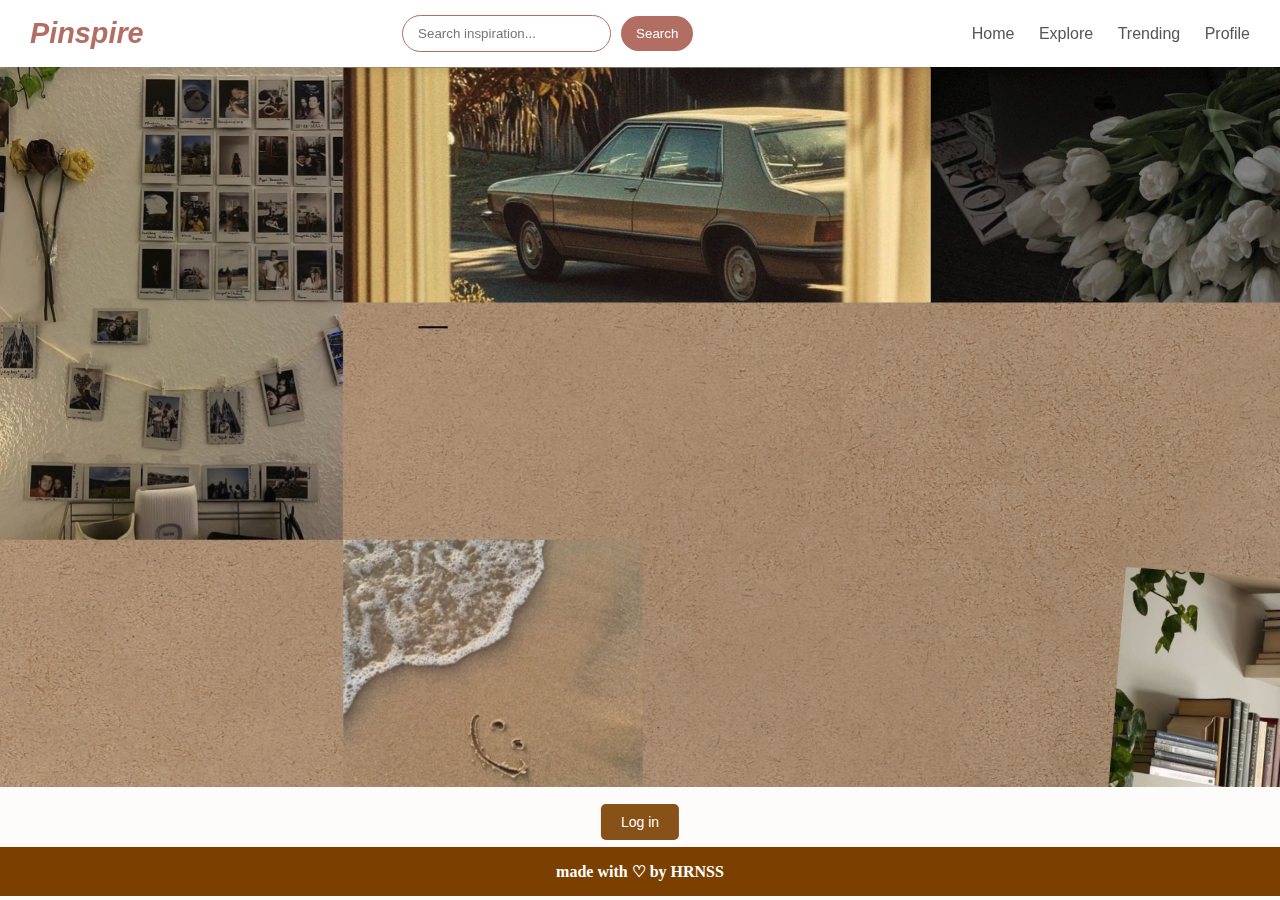
<file: index.html>
<!DOCTYPE html>
<html lang="en">
<head>
  <meta charset="UTF-8" />
  <meta name="viewport" content="width=device-width, initial-scale=1.0"/>
  <title>Pinspire - Welcome</title>
  <link rel="stylesheet" href="style.css"/>
</head>
<body>

  <header>
    <div class="navbar">
      <div id="nav1"><i>Pinspire</i></div>

      <!-- Search Form -->
      <form class="search-form" id="searchForm">
  <input
    type="text"
    name="query"
    id="searchInput"
    placeholder="Search inspiration..."
    class="search-box"
    required
  />
  <button type="submit" class="search-btn">Search</button>
</form>
      <!-- Nav links -->
      <nav class="nav-links">
        <a href="home.html">Home</a>
        <a href="explore.html">Explore</a>
        <a href="trending.html">Trending</a>
        <a href="profile.html">Profile</a>
      </nav>
    </div>
  </header>

  <main>
    <!-- Background Video -->
    <video src="Pinspire.mp4" autoplay muted loop playsinline></video>

    <!-- Image Results -->
    <div id="imageResults"></div>
  </main>

  <!-- Login Button -->
  <button class="btn-bottom">
    <a id="linkbtn" href="login.html">Log in</a>
  </button>

  <!-- Footer -->
  <footer>
    <h4>made with ♡ by HRNSS</h4>
  </footer>
<script>
  document.getElementById("searchForm").addEventListener("submit", function(e) {
    e.preventDefault();
    const query = document.getElementById("searchInput").value.trim();
    if (query !== "") {
      window.location.href = `search.html?query=${encodeURIComponent(query)}`;
    }
  });
</script>
  
</body>
</html>
</file>
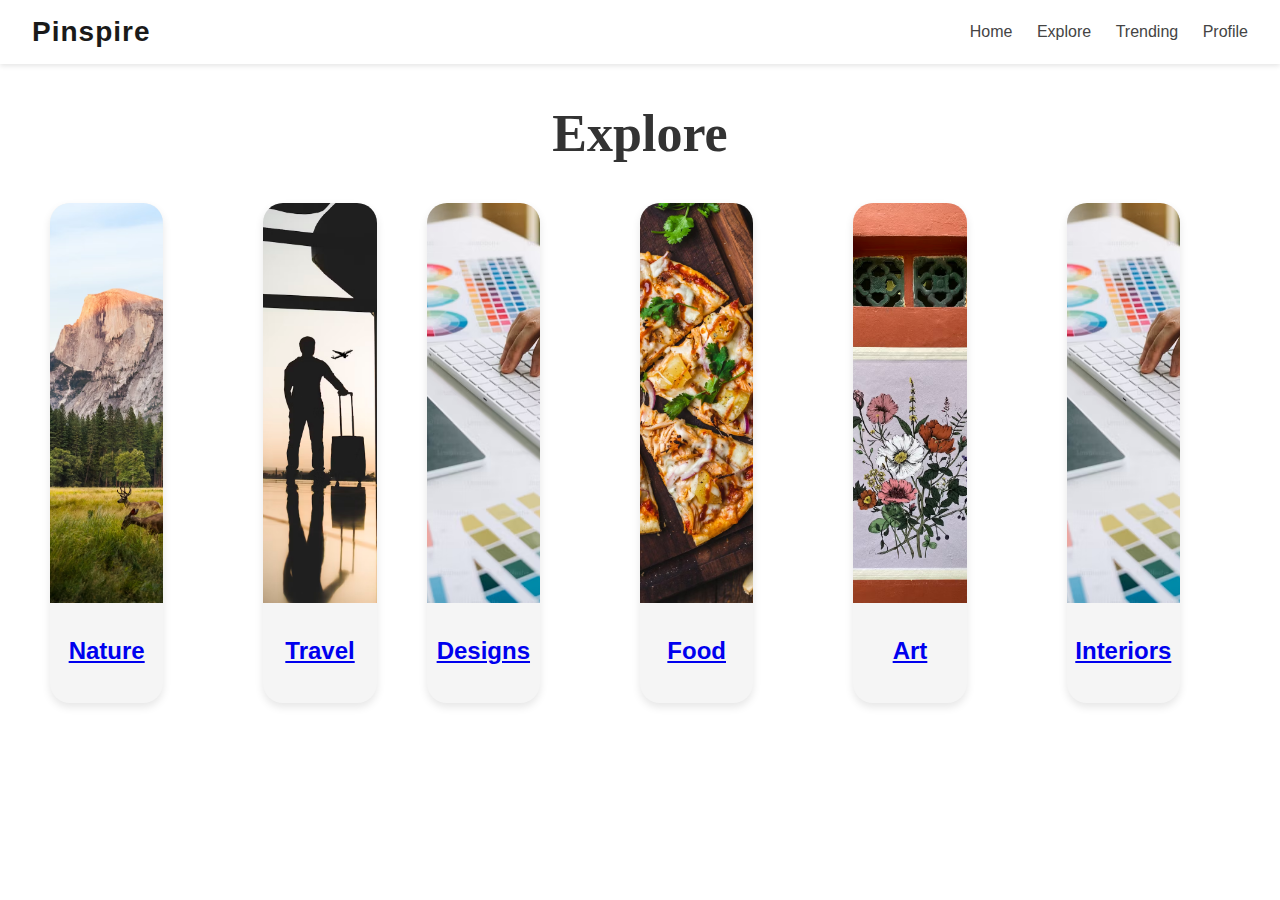
<file: explore.html>
<!DOCTYPE html>
<html lang="en">
<head>
  <meta charset="UTF-8">
  <meta name="viewport" content="width=device-width, initial-scale=1.0">
  <title>Explore | Pinspire</title>
  <link rel="stylesheet" href="explore.css">
</head>
<body>
  <header>
    <h1 class="logo">Pinspire</h1>
    <nav>
      <a href="index.html">Home</a>
      <a href="explore.html">Explore</a>
      <a href="#">Trending</a>
      <a href="#">Profile</a>
    </nav>
  </header>

<main>
  <h1 class="page-title">Explore</h1>
  <div class="grid">
    <div class="card">
      <a href="travel.html">
        <img src="nature.jpg" alt="Nature">
      <h2>Nature</h2>
    </div>
    
    <div class="card">
      <a href="travel.html">
        <img src="travels.jpg" alt="Travel">
        <h2>Travel</h2>
      </a>
    </div>
    
    <div class="card"><img src="designs.jpg" alt="Design"><a href="design.html"><h2>Designs</h2></div>
    <div class="card"><img src="food.jpg" alt="Food"><h2>Food</h2><a href="food.html"></div>
    <div class="card"><img src="art.jpg" alt="Art"><h2>Art</h2><a href="art.html"></div>
    <div class="card"><img src="designs.jpg" alt="Interior"><h2>Interiors</h2><a href="interior.html"></div>
  </div>
</main>
</body>
</html>
</file>
<file: style.css>
* {
  margin: 0;
  padding: 0;
  box-sizing: border-box;
  font-family: 'Segoe UI', sans-serif;
}

body {
  background: #fdfcfa;
  color: #333;
}

.navbar {
  display: flex;
  flex-wrap: wrap;
  align-items: center;
  justify-content: space-between;
  background: #ffffff;
  padding: 15px 30px;
  box-shadow: 0 2px 10px rgba(0, 0, 0, 0.1);
  position: sticky;
  top: 0;
  z-index: 1000;
  gap: 20px;
}

#nav1 {
  font-size: 1.8rem;
  font-weight: bold;
  font-family: 'Playfair Display', serif;
  font-style: italic;
  color: #b26e63;
}

.search-form {
  display: flex;
  align-items: center;
  gap: 10px;
}

.search-box {
  padding: 10px 15px;
  border-radius: 20px;
  border: 1px solid #b26e63;
  width: 100%;
  transition: border 0.3s;
}

.search-box:focus {
  border-color: #000000;
  outline: none;
}

.search-btn {
  padding: 10px 15px;
  border: none;
  background-color: #b26e63;
  color: white;
  border-radius: 20px;
  cursor: pointer;
  transition: background-color 0.3s;
}

.search-btn:hover {
  background-color: #7B3F00;
}

.nav-links a {
  text-decoration: none;
  color: #555;
  margin-left: 20px;
  font-weight: 500;
  transition: color 0.3s;
}

.nav-links a:hover {
  color: #b26e63;
}



.image-container {
  position: relative;
  width: 100%;
  background-size: cover;
}

.image-container img {
  width: 100%;
}

.btn-bottom {
  position: absolute;
  bottom: 60px;
  left: 50%;
  transform: translateX(-50%);
  padding: 10px 20px;
  background-color: #7B3F00;
  color: white;
  border: none;
  border-radius: 5px;
  cursor: pointer;
  font-size: 14px;
  opacity: 0.9;
  transition: 0.3s;
}

.btn-bottom:hover {
  background-color: #3867d6;
  opacity: 1;
}

#linkbtn {
  color: white;
  text-decoration: none;
}

footer {
  text-align: center;
  background-color: #7B3F00;
}

footer h4 {
  font-family: 'Playfair Display', serif;
  color: white;
  padding: 15px 0;
}

@media (max-width: 768px) {
  .navbar {
    flex-direction: column;
    align-items: flex-start;
  }

  .search-box {
    width: 200%;
    margin-top: 10px;
  }

  .nav-links {
    display: flex;
    gap: 20px;
    justify-content: center;
    padding: 20px;
  }
}
#imageResults {
      padding: 30px;
      display: grid;
      grid-template-columns: repeat(auto-fill, minmax(250px, 1fr));
      gap: 20px;
    }

    #imageResults img {
      width: 100%;
      height: auto;
      border-radius: 12px;
      box-shadow: 0 4px 8px rgba(0,0,0,0.1);
      transition: transform 0.3s;
    }

    #imageResults img:hover {
      transform: scale(1.03);
    }
video {
      width: 100%;
      height: auto;
      display: block;
    }
</file>
<file: explore.css>
* {
  margin: 0;
  padding: 0;
  box-sizing: border-box;
}

body {
  font-family:'Segoe UI', Tahoma, Geneva, Verdana, sans-serif;
  background-color:<!DOCTYPE html>
<html lang="en">
<head>
  <meta charset="UTF-8" />
  <meta name="viewport" content="width=device-width, initial-scale=1.0"/>
  <title>Pinspire</title>
  <style>
    * {
      box-sizing: border-box;
      margin: 0;
      padding: 0;
    }

    body {
      font-family: 'Segoe UI', sans-serif;
      background: #faf3f0;
      color: #111;
      overflow-x: hidden;
    }

    header {
      background: #fff;
      padding: 1rem 2rem;
      display: flex;
      justify-content: space-between;
      align-items: center;
      box-shadow: 0 2px 5px rgba(0,0,0,0.1);
      position: sticky;
      top: 0;
      z-index: 10;
    }

    header h1 {
      font-size: 1.7rem;
      color: #1a1a1a;
      font-weight: bold;
    }

    header input {
      padding: 0.6rem 1rem;
      width: 40%;
      border-radius: 25px;
      border: 1px solid #ddd;
      outline: none;
      font-size: 1rem;
      transition: box-shadow 0.3s ease;
    }

    header input:focus {
      box-shadow: 0 0 5px rgba(209, 77, 114, 0.5);
    }

    #gallery {
      padding: 2rem;
      display: grid;
      grid-template-columns: repeat(auto-fill, minmax(250px, 1fr));
      gap: 1.2rem;
    }

    .pin {
      border-radius: 16px;
      overflow: hidden;
      box-shadow: 0 4px 12px rgba(0,0,0,0.08);
      background: white;
      transition: transform 0.3s ease, box-shadow 0.3s ease;
      height: 350px;
      display: flex;
      align-items: center;
      justify-content: center;
    }

    .pin:hover {
      transform: translateY(-5px);
      box-shadow: 0 6px 18px rgba(0,0,0,0.15);
    }

    .pin img {
      width: 100%;
      height: 100%;
      object-fit: cover;
      display: block;
      transition: transform 0.4s ease;
    }

    .pin:hover img {
      transform: scale(1.05);
    }

    #loading {
      text-align: center;
      padding: 1.5rem;
      font-size: 1rem;
      color: #999;
    }
  </style>
</head>
<body>

  <header>
    <h1>Pinspire</h1>
    <input type="text" placeholder="Search your inspiration...">
  </header>

  <main id="gallery"></main>
  <div id="loading">Loading more pins...</div>

  <script>
    const gallery = document.getElementById("gallery");
    const loading = document.getElementById("loading");
    let loadingImages = false;
    let imageCount = 0;

    function loadImages(count = 10) {
      if (loadingImages) return;
      loadingImages = true;

      for (let i = 0; i < count; i++) {
        const pin = document.createElement("div");
        pin.className = "pin";

        const img = new Image();
        img.src = `https://picsum.photos/300/400?random=${imageCount + i}`;
        img.alt = "Aesthetic Pin";

        img.onload = () => {
          pin.appendChild(img);
          gallery.appendChild(pin);
          if (i === count - 1) {
            loadingImages = false;
            imageCount += count;
          }
        };

        img.onerror = () => {
          loadingImages = false;
          loading.innerText = "Failed to load pins. Try refreshing.";
        };
      }
    }

    // Initial load
    loadImages();

    // Infinite scroll
    window.addEventListener("scroll", () => {
      if (window.innerHeight + window.scrollY >= document.body.offsetHeight - 500 && !loadingImages) {
        loadImages(10);
      }
    });
  </script>

</body>
</html>
;
  color: #333;
}

header {
  display: flex;
  justify-content: space-between;
  align-items: center;
  padding: 20px 50px;
  background-color: #fff;
  box-shadow: 0 2px 5px rgba(0,0,0,0.05);
  position: sticky;
  top: 0;
  z-index: 1000;
}

.logo {
  font-size: 28px;
  font-weight: bold;
  letter-spacing: 1px;
}

nav a {
  margin-left: 20px;
  text-decoration: none;
  color: #444;
  font-weight: 500;
}

nav a:hover {
  color: purple;
}

.page-title {
  text-align: center;
  margin: 40px 0 20px;
  font-size: 52px;
  font-family:Georgia, 'Times New Roman', Times, serif;
}

.grid {
  display: flex;
  flex-direction: row;
  justify-content: center;
  gap: 50px;
  padding: 20px 50px;
}

.card {
  overflow: hidden;
  border-radius: 20px;
  box-shadow: 0 4px 8px rgba(0,0,0,0.1);
  background-color:whitesmoke;
  transition: transform 0.5s;
}

.card img {
  width: 100%;
  height: 80%;
  object-fit: cover;
}
.card{
  height: 500px;
  width: 600px;
}
.card:hover {
  transform: scale(1.05);
}
.card h2{
  font-family:'Franklin Gothic Medium', 'Arial Narrow', Arial, sans-serif;
  text-align: center;
  position:relative;
  top:30px;
}
</file>
